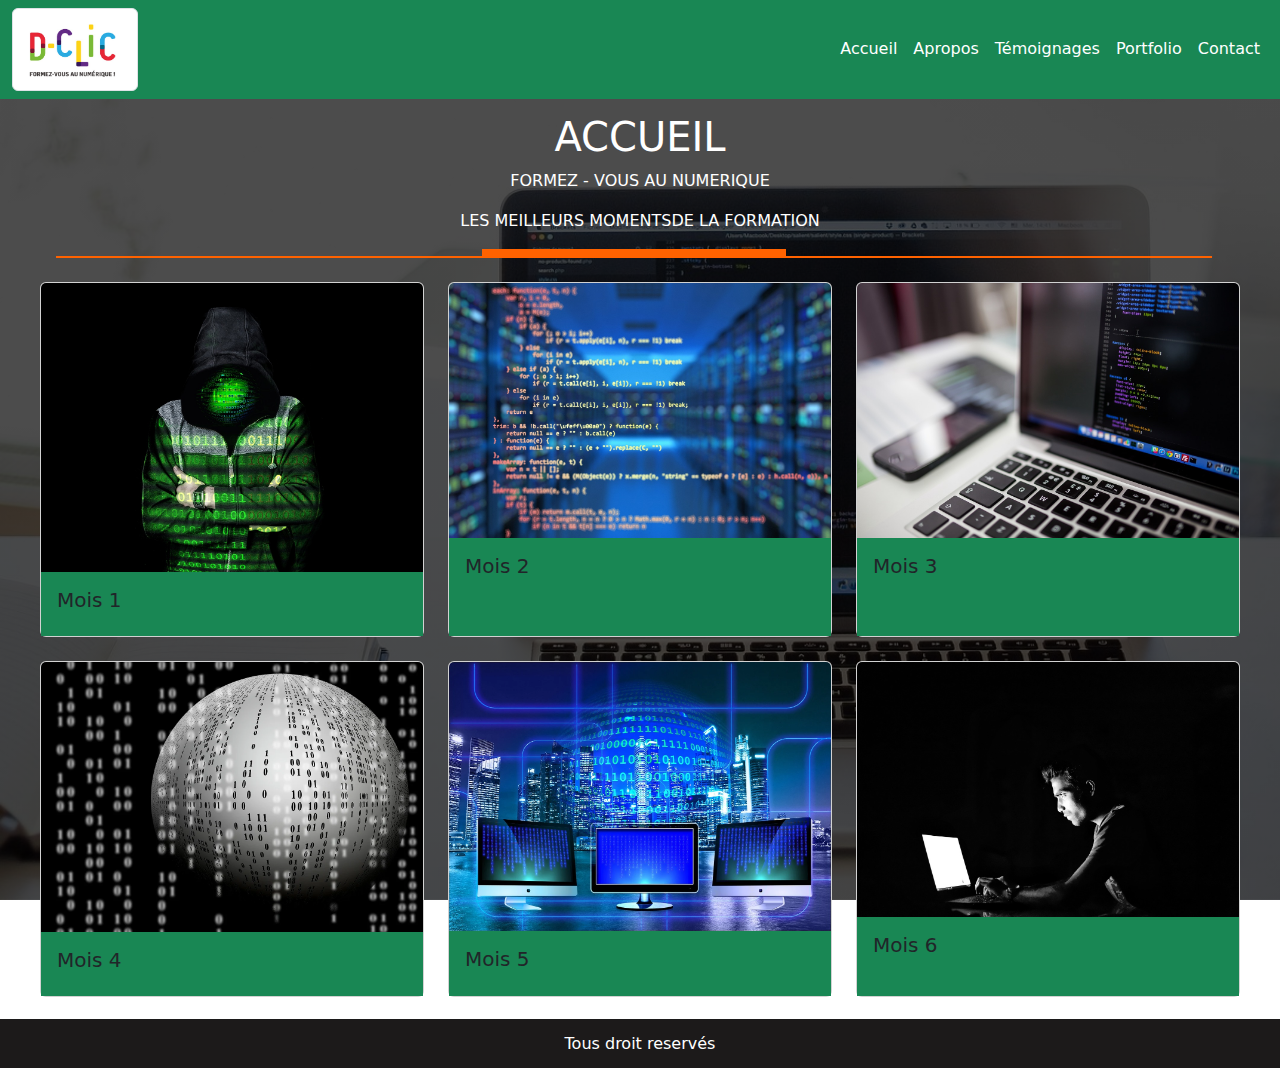
<file: index.html>
<!DOCTYPE html>
<html lang="fr">

<head>
    <meta charset="UTF-8">
    <meta http-equiv="X-UA-Compatible" content="IE=edge">
    <meta name="viewport" content="width=device-width, initial-scale=1.0">
    <link rel="stylesheet" href="css/bootstrap.min.css">
    <link rel="stylesheet" href="csss/style.css">
    <link rel="stylesheet" href="https://cdnjs.cloudflare.com/ajax/libs/font-awesome/6.4.0/css/all.min.css"
        integrity="sha512-iecdLmaskl7CVkqkXNQ/ZH/XLlvWZOJyj7Yy7tcenmpD1ypASozpmT/E0iPtmFIB46ZmdtAc9eNBvH0H/ZpiBw=="
        crossorigin="anonymous" referrerpolicy="no-referrer" />
    <title>Portfolio_d-cli</title>
</head>

<body>

    <div class="contener">
        <header>
            <nav class="navbar navbar-expand-lg bg-success ">
                <div class="container-fluid">
                    <img class="navbar-brand img-thumbnail" src="./Images/logo.jpeg" alt="logo du site" >
                    <button class="navbar-toggler" type="button" data-bs-toggle="collapse"
                        data-bs-target="#navbarSupportedContent" aria-controls="navbarSupportedContent"
                        aria-expanded="false" aria-label="Toggle navigation">
                        <span class="navbar-toggler-icon"></span>
                    </button>
                    <div class="collapse navbar-collapse justify-content-end " id="navbarNav">
                        <ul class="navbar-nav">
                            <li class="nav-item">
                                <a class="nav-link" href="./index.html">Accueil</a>
                            </li>
                            <li class="nav-item">
                                <a class="nav-link" href="./Apropos.html">Apropos</a>
                            </li>
                            <li class="nav-item">
                                <a class="nav-link" href="./Temoignages.html">Témoignages</a>
                            </li>

                            <li class="nav-item">
                                <a class="nav-link" href="./Portofolio.html">Portfolio</a>
                            </li>
                            <li class="nav-item">
                                <a class="nav-link" href="./Contact.html">Contact</a>
                            </li>
                        </ul>
                    </div>
                </div>
            </nav>
        </header>
        <main class="image-du-fond p-3">
            <div class="rouge">
                <section>
                    <div class="text-center m-3">
                        <div class="welcome">
                            <h1>ACCUEIL</h1>
                            <p class="texte-bienvenu">FORMEZ - VOUS AU NUMERIQUE</p>
                        </div>
                        <div>
                            <p> LES MEILLEURS MOMENTSDE LA FORMATION</p>
                        </div>
                        <div>
                            <div class="Gb"></div>
                            <div class="Pb"></div>
                        </div>
                </section>
                <section class="m-4 mb-0">
                    <div class="row row-cols-1 row-cols-md-3 g-4">
                        <div class="col">
                            <div class="card h-100">
                                <img src="./Images/10.jpg" class="card-img-top" alt="...">
                                <div class="card-body  bg-success">
                                    <h5 class="card-title">Mois 1</h5>
                                </div>
                            </div>
                        </div>
                        <div class="col">
                            <div class="card h-100">
                                <img src="./Images/image2.jpg" class="card-img-top" alt="...">
                                <div class="card-body  bg-success">
                                    <h5 class="card-title">Mois 2</h5>
                                </div>
                            </div>
                        </div>
                        <div class="col">
                            <div class="card h-100">
                                <img src="./Images/3.jpg" class="card-img-top" alt="...">
                                <div class="card-body  bg-success">
                                    <h5 class="card-title">Mois 3</h5>
                                </div>
                            </div>
                        </div>
                    </div><br>
                    <div class="row row-cols-1 row-cols-md-3 g-4 mb-4">
                        <div class="col">
                            <div class="card h-100">
                                <img src="./Images/4.webp" class="card-img-top" alt="...">
                                <div class="card-body  bg-success">
                                    <h5 class="card-title">Mois 4</h5>
                                </div>
                            </div>
                        </div>
                        <div class="col">
                            <div class="card h-100">
                                <img src="./Images/5.webp" class="card-img-top" alt="...">
                                <div class="card-body  bg-success">
                                    <h5 class="card-title">Mois 5</h5>
                                </div>
                            </div>
                        </div>
                        <div class="col">
                            <div class="card h-100">
                                <img src="./Images/6.jpg" class="card-img-top" alt="...">
                                <div class="card-body  bg-success">
                                    <h5 class="card-title">Mois 6</h5>
                                </div>
                            </div>
                        </div>
                    </div>
                </section>
            </div>
        </main>
    </div>
    <footer>
        Tous droit reservés
    </footer>
    <script src="https://cdn.jsdelivr.net/npm/bootstrap@5.3.0-alpha3/dist/js/bootstrap.bundle.min.js"
        integrity="sha384-ENjdO4Dr2bkBIFxQpeoTz1HIcje39Wm4jDKdf19U8gI4ddQ3GYNS7NTKfAdVQSZe"
        crossorigin="anonymous"></script>
</body>

</html>
</file>
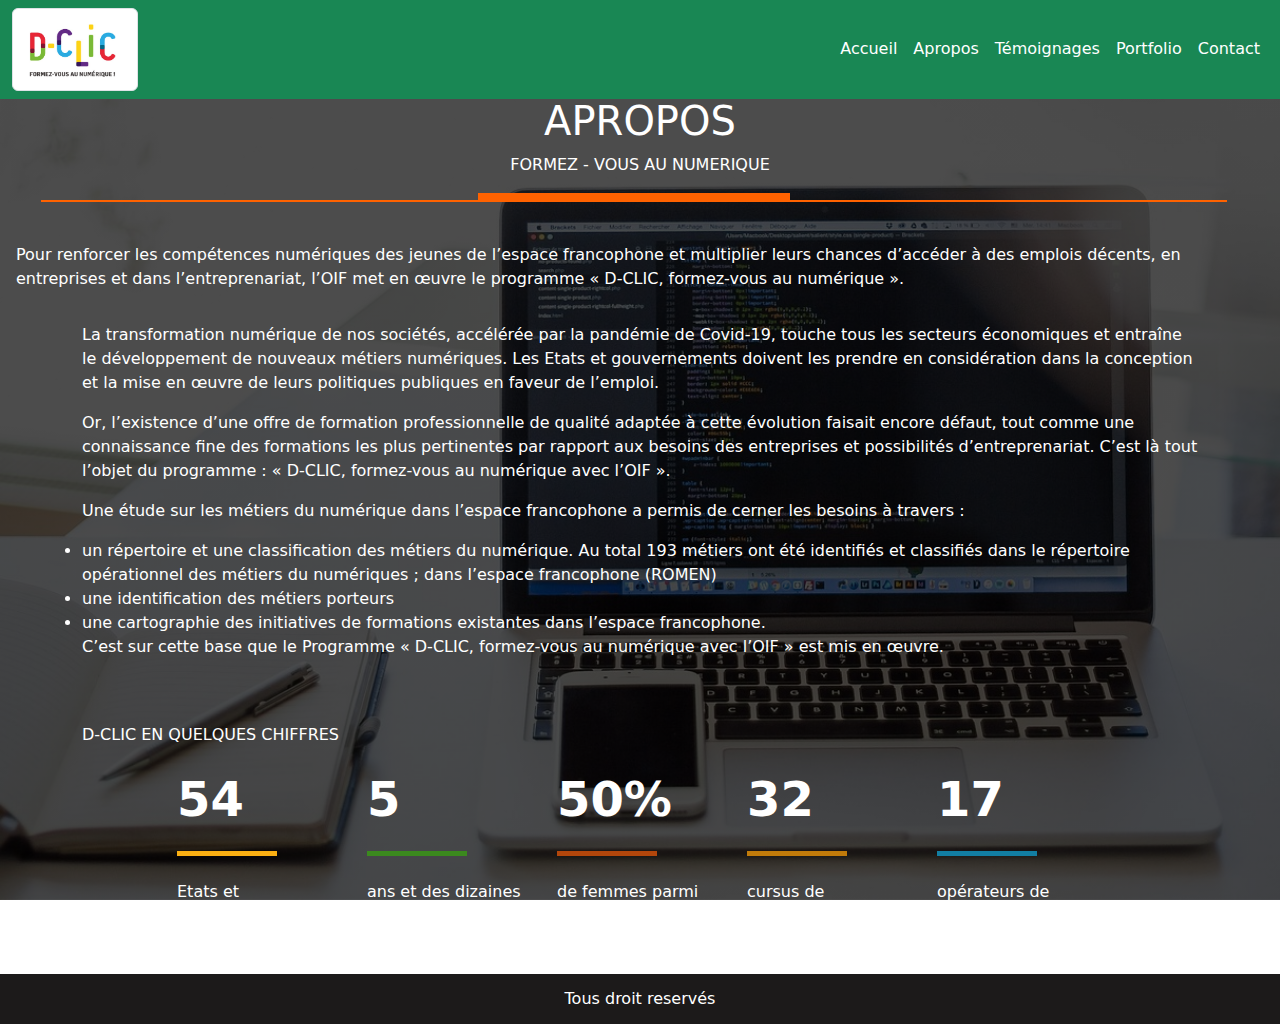
<file: Apropos.html>
<!DOCTYPE html>
<html lang="en">

<head>
    <meta charset="UTF-8">
    <meta http-equiv="X-UA-Compatible" content="IE=edge">
    <meta name="viewport" content="width=device-width, initial-scale=1.0">
    <link rel="stylesheet" href="css/bootstrap.min.css">
    <link rel="stylesheet" href="csss/style.css">
    <link rel="stylesheet" href="https://cdnjs.cloudflare.com/ajax/libs/font-awesome/6.4.0/css/all.min.css"
        integrity="sha512-iecdLmaskl7CVkqkXNQ/ZH/XLlvWZOJyj7Yy7tcenmpD1ypASozpmT/E0iPtmFIB46ZmdtAc9eNBvH0H/ZpiBw=="
        crossorigin="anonymous" referrerpolicy="no-referrer" />
    <title>Portfolio_D-CLIC</title>
</head>

<body>
    <div class="contener">
        <header>
            <nav class="navbar navbar-expand-lg bg-success ">
                <div class="container-fluid">
                    <img class="navbar-brand img-thumbnail" src="./Images/logo.jpeg" alt="logo du site" >
                    <button class="navbar-toggler" type="button" data-bs-toggle="collapse"
                        data-bs-target="#navbarSupportedContent" aria-controls="navbarSupportedContent"
                        aria-expanded="false" aria-label="Toggle navigation">
                        <span class="navbar-toggler-icon"></span>
                    </button>
                    <div class="collapse navbar-collapse justify-content-end " id="navbarNav">
                        <ul class="navbar-nav">
                            <li class="nav-item">
                                <a class="nav-link" href="./index.html">Accueil</a>
                            </li>
                            <li class="nav-item">
                                <a class="nav-link" href="./Apropos.html">Apropos</a>
                            </li>
                            <li class="nav-item">
                                <a class="nav-link" href="./Temoignages.html">Témoignages</a>
                            </li>

                            <li class="nav-item">
                                <a class="nav-link" href="./Portofolio.html">Portfolio</a>
                            </li>
                            <li class="nav-item">
                                <a class="nav-link" href="./Contact.html">Contact</a>
                            </li>
                        </ul>
                    </div>
                </div>
            </nav>
        </header>
        <main class="image-du-fond">
            <section>
                <div class="text-center m-3">
                    <div class="welcome">
                        <h1>APROPOS</h1>
                        <p class="texte-bienvenu">FORMEZ - VOUS AU NUMERIQUE</p>
                    </div>
                    <div>
                        <div class="Gb"></div>
                        <div class="Pb"></div>
            </section>
            <section>
                <div class="containe p-3 ">
                    <P>
                        Pour renforcer les compétences numériques des jeunes de l’espace francophone et multiplier leurs
                        chances
                        d’accéder
                        à des emplois décents, en entreprises et dans l’entreprenariat, l’OIF met en œuvre le programme
                        « D-CLIC,
                        formez-vous au numérique ».
                    </P>
                </div>
                <div class="container">
                    <P>
                        La transformation numérique de nos sociétés, accélérée par la pandémie de Covid-19, touche tous
                        les secteurs
                        économiques et entraîne le développement de nouveaux métiers numériques. Les Etats et
                        gouvernements doivent les
                        prendre en considération dans la conception et la mise en œuvre de leurs politiques publiques en
                        faveur de
                        l’emploi.
                    </P>
                </div>
                <div class="container">
                    </P>
                    Or, l’existence d’une offre de formation professionnelle de qualité adaptée à cette évolution
                    faisait encore
                    défaut, tout comme une connaissance fine des formations les plus pertinentes par rapport aux besoins
                    des
                    entreprises et possibilités d’entreprenariat. C’est là tout l’objet du programme : « D-CLIC,
                    formez-vous au
                    numérique avec l’OIF ».
                    <P>
                </div>
                <div class="container">
                    <P>
                        Une étude sur les métiers du numérique dans l’espace francophone a permis de cerner les besoins
                        à travers :

                        <li>un répertoire et une classification des métiers du numérique. Au total 193 métiers ont été
                            identifiés et
                            classifiés dans le répertoire opérationnel des métiers du numériques ; dans l’espace
                            francophone (ROMEN)</li>
                        <li> une identification des métiers porteurs</li>
                        <li>une cartographie des initiatives de formations existantes dans l’espace francophone.</li>

                        C’est sur cette base que le Programme « D-CLIC, formez-vous au numérique avec l’OIF » est mis en
                        œuvre.
                    </P><br><br>
                    <p> D-CLIC EN QUELQUES CHIFFRES</p>
                </div>
                <div class="centrer">
                    <div class=" container">
                        <div class="row  justify-content-center">
                            <div class="col-md-2">
                                <p class="chif">54</p>
                                <div style="width: 100px; height: 5px; background-color: #faaf12;">
                                </div><br>
                                <p>Etats et gouvernements ciblés</p>
                            </div>
                            <div class="col-md-2">
                                <p class="chif">5</p>
                                <div style="width: 100px; height: 5px; background-color: rgb(59, 137, 30); "></div><br>
                                <p>ans et des dizaines de milliers d’apprenants. C'est l'objectif.</p>
                            </div>
                            <div class="col-md-2">
                                <p class="chif">50%</p>
                                <div style="width: 100px; height: 5px; background-color: rgb(178, 70, 11);"></div><br>
                                <p>
                                    de femmes parmi les apprenants</p>
                            </div>
                            <div class="col-md-2">
                                <p class="chif">32</p>

                                <div style="width: 100px; height: 5px; background-color: rgb(193, 123, 10); "></div><br>
                                <p>cursus de formations brèves (3-9 mois) identifiés</p>
                            </div>

                            <div class="col-md-2">
                                <p class="chif">17</p>
                                <div style="width: 100px; height: 5px; background-color: rgb(18, 126, 162);"></div><br>
                                <p>opérateurs de formation sélectionné</p>
                            </div>
                        </div>
                    </div>
                </div>
            </section>
        </main>
    </div>
    <footer>
        Tous droit reservés
    </footer>
    <script src="https://cdn.jsdelivr.net/npm/bootstrap@5.3.0-alpha3/dist/js/bootstrap.bundle.min.js"
        integrity="sha384-ENjdO4Dr2bkBIFxQpeoTz1HIcje39Wm4jDKdf19U8gI4ddQ3GYNS7NTKfAdVQSZe"
        crossorigin="anonymous"></script>
</body>

</html>
</file>
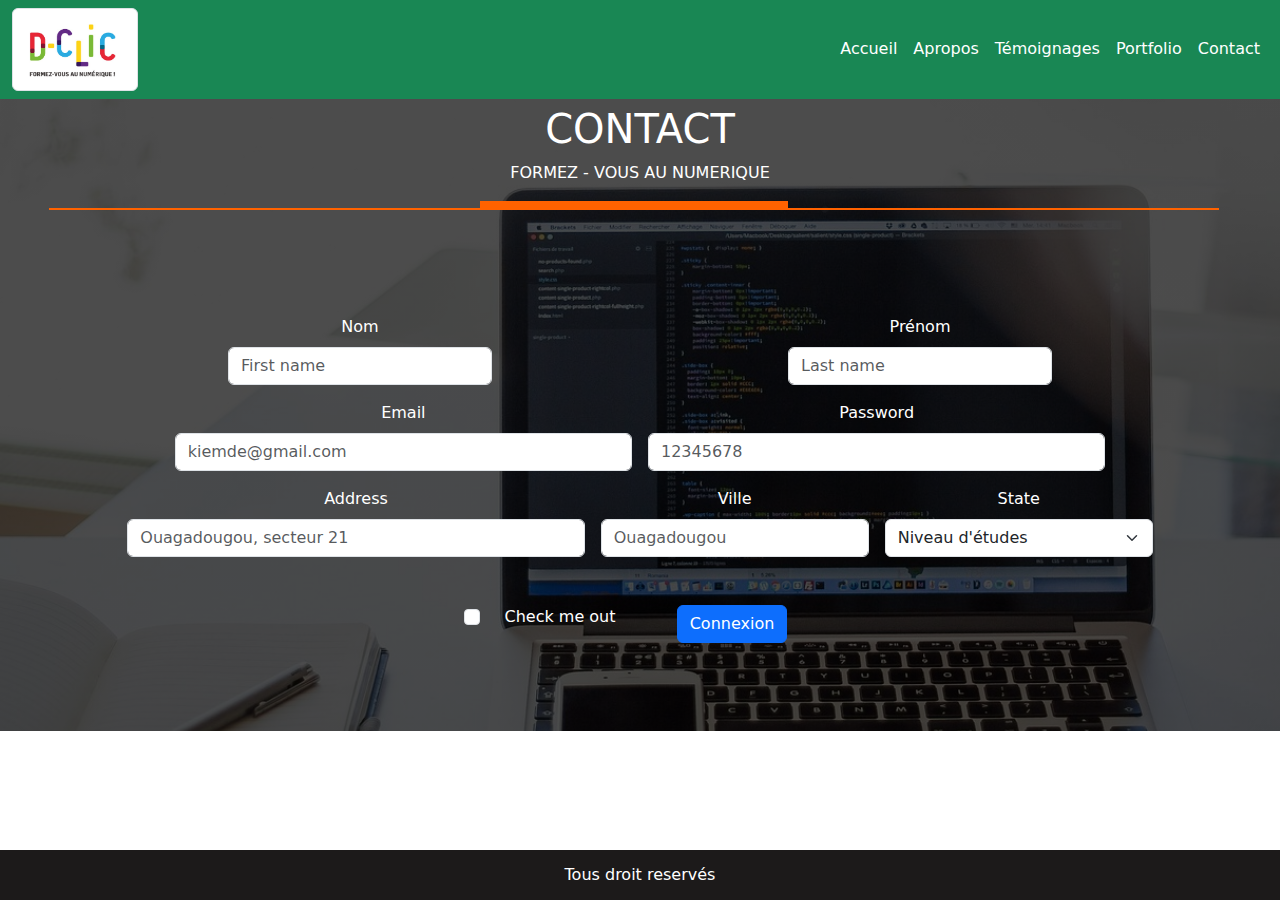
<file: Contact.html>
<!DOCTYPE html>
<html lang="fr">

<head>
    <meta charset="UTF-8">
    <meta http-equiv="X-UA-Compatible" content="IE=edge">
    <meta name="viewport" content="width=device-width, initial-scale=1.0">
    <link rel="stylesheet" href="css/bootstrap.min.css">
    <link rel="stylesheet" href="csss/style.css">
    <link rel="stylesheet" href="https://cdnjs.cloudflare.com/ajax/libs/font-awesome/6.4.0/css/all.min.css"
        integrity="sha512-iecdLmaskl7CVkqkXNQ/ZH/XLlvWZOJyj7Yy7tcenmpD1ypASozpmT/E0iPtmFIB46ZmdtAc9eNBvH0H/ZpiBw=="
        crossorigin="anonymous" referrerpolicy="no-referrer" />
    <title>Portfolio_d-cli</title>
</head>

<body>
    <div class="contener">
        <header>
            <nav class="navbar navbar-expand-lg bg-success ">
                <div class="container-fluid">
                    <img class="navbar-brand img-thumbnail" src="./Images/logo.jpeg" alt="logo du site">
                    <button class="navbar-toggler" type="button" data-bs-toggle="collapse"
                        data-bs-target="#navbarSupportedContent" aria-controls="navbarSupportedContent"
                        aria-expanded="false" aria-label="Toggle navigation">
                        <span class="navbar-toggler-icon"></span>
                    </button>
                    <div class="collapse navbar-collapse justify-content-end " id="navbarNav">
                        <ul class="navbar-nav">
                            <li class="nav-item">
                                <a class="nav-link" href="./index.html">Accueil</a>
                            </li>
                            <li class="nav-item">
                                <a class="nav-link" href="./Apropos.html">Apropos</a>
                            </li>
                            <li class="nav-item">
                                <a class="nav-link" href="./Temoignages.html">Témoignages</a>
                            </li>

                            <li class="nav-item">
                                <a class="nav-link" href="./Portofolio.html">Portfolio</a>
                            </li>
                            <li class="nav-item">
                                <a class="nav-link" href="./Contact.html">Contact</a>
                            </li>
                        </ul>
                    </div>
                </div>
            </nav>
        </header>
        <main class="image-du-fond p-4">
            <div class="text-center">
                <div class="welcome">
                    <h1>CONTACT</h1>
                    <p class="texte-bienvenu">FORMEZ - VOUS AU NUMERIQUE</p>
                </div>
                <div>
                    <div class="Gb"></div>
                    <div class="Pb"></div>
                </div>
                <fieldset class="m-0">
                    <form class="row g-3 justify-content-center m-5">
                        <div class="row g-3 justify-content-around">
                            <div class="col-md-3">
                                <label for="First name" class="form-label">Nom</label>
                                <input type="text" class="form-control" placeholder="First name"
                                    aria-label="First name">
                            </div>
                            <div class="col-md-3">

                                <label for="Last name" class="form-label">Prénom</label>
                                <input type="text" class="form-control" placeholder="Last name" aria-label="Last name">
                            </div>
                        </div>
                        <div class="col-md-5 justify-content-center">
                            <label for="inputEmail4" class="form-label">Email</label>
                            <input type="email" class="form-control" id="inputEmail4" placeholder="kiemde@gmail.com">
                        </div>
                        <div class="col-md-5">
                            <label for="inputPassword4" class="form-label">Password</label>
                            <input type="password" class="form-control" id="inputPassword4" placeholder="12345678">
                        </div>
                        <div class="col-5">
                            <label for="inputAddress" class="form-label">Address</label>
                            <input type="text" class="form-control" id="inputAddress"
                                placeholder="Ouagadougou, secteur 21">
                        </div>
                        <div class="col-md-3">
                            <label for="inputCity" class="form-label">Ville</label>
                            <input type="text" class="form-control" id="inputCity" placeholder="Ouagadougou">
                        </div>
                        <div class="col-md-3">
                            <label for="inputState" class="form-label">State</label>
                            <select id="inputState" class="form-select">
                                <option selected>Niveau d'études</option>
                                <option>Primaire</option>
                                <option>Secondaire</option>
                                <option>Supérieur </option>
                            </select>
                        </div>
                        <div class="row justify-content-center g-3 p-3">
                            <div class="col-md-2">
                                <div class="form-check">
                                    <input class="form-check-input" type="checkbox" id="gridCheck">
                                    <label class="form-check-label" for="gridCheck">
                                        Check me out
                                    </label>
                                </div>
                            </div>
                            <div class="col-md-2">
                                <button type="submit" class="btn btn-primary">Connexion</button>
                            </div>
                        </div>
                    </form>
                </fieldset>
            </div>
    </div>
    </main>
    <br>
    </div>
    <footer>
        Tous droit reservés
    </footer>
    <script src="https://cdn.jsdelivr.net/npm/bootstrap@5.3.0-alpha3/dist/js/bootstrap.bundle.min.js"
        integrity="sha384-ENjdO4Dr2bkBIFxQpeoTz1HIcje39Wm4jDKdf19U8gI4ddQ3GYNS7NTKfAdVQSZe"
        crossorigin="anonymous"></script>
</body>

</html>
</file>
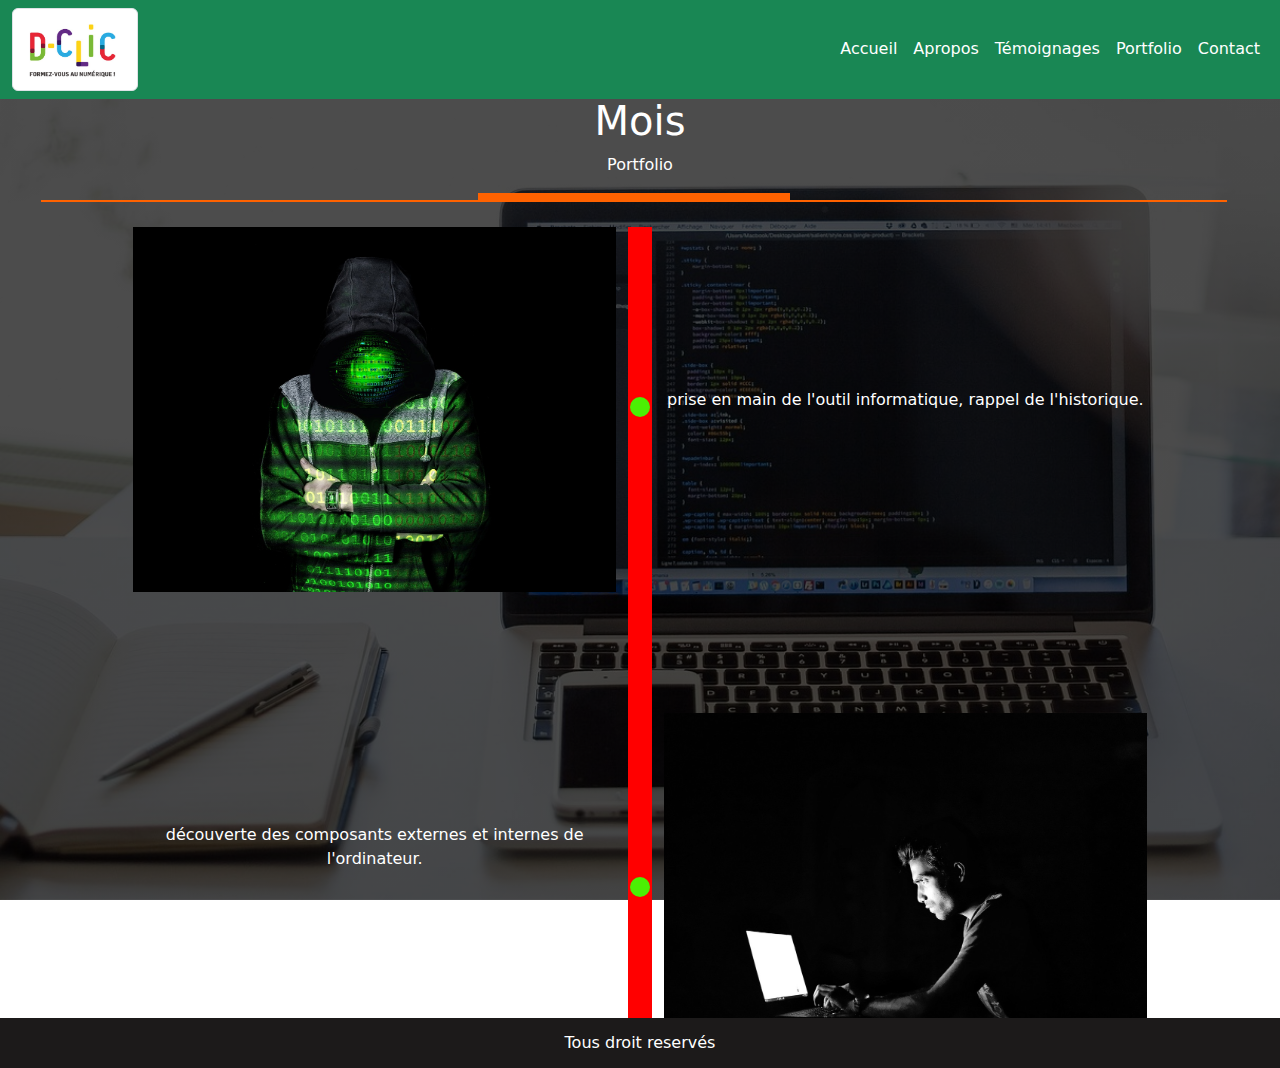
<file: Portofolio.html>
<!DOCTYPE html>
<html lang="fr">

<head>
    <meta charset="UTF-8">
    <meta http-equiv="X-UA-Compatible" content="IE=edge">
    <meta name="viewport" content="width=device-width, initial-scale=1.0">
    <link rel="stylesheet" href="css/bootstrap.min.css">
    <link rel="stylesheet" href="csss/style.css">
    <link rel="stylesheet" href="https://cdnjs.cloudflare.com/ajax/libs/font-awesome/6.4.0/css/all.min.css"
        integrity="sha512-iecdLmaskl7CVkqkXNQ/ZH/XLlvWZOJyj7Yy7tcenmpD1ypASozpmT/E0iPtmFIB46ZmdtAc9eNBvH0H/ZpiBw=="
        crossorigin="anonymous" referrerpolicy="no-referrer" />
    <title>Portfolio_d-cli</title>
</head>

<body>
    <div class="contener">
        <header>
            <nav class="navbar navbar-expand-lg bg-success ">
                <div class="container-fluid">
                    <img class="navbar-brand img-thumbnail" src="./Images/logo.jpeg" alt="logo du site" >
                    <button class="navbar-toggler" type="button" data-bs-toggle="collapse"
                        data-bs-target="#navbarSupportedContent" aria-controls="navbarSupportedContent"
                        aria-expanded="false" aria-label="Toggle navigation">
                        <span class="navbar-toggler-icon"></span>
                    </button>
                    <div class="collapse navbar-collapse justify-content-end " id="navbarNav">
                        <ul class="navbar-nav">
                            <li class="nav-item">
                                <a class="nav-link" href="./index.html">Accueil</a>
                            </li>
                            <li class="nav-item">
                                <a class="nav-link" href="./Apropos.html">Apropos</a>
                            </li>
                            <li class="nav-item">
                                <a class="nav-link" href="./Temoignages.html">Témoignages</a>
                            </li>

                            <li class="nav-item">
                                <a class="nav-link" href="./Portofolio.html">Portfolio</a>
                            </li>
                            <li class="nav-item">
                                <a class="nav-link" href="./Contact.html">Contact</a>
                            </li>
                        </ul>
                    </div>
                </div>
            </nav>
        </header>
        <main class="image-du-fond">
            <div class="text-center m-3">
                <div class="welcome">
                    <h1>Mois</h1>
                    <p class="texte-bienvenu">Portfolio</p>
                </div>
                <div>

                    <div class="Gb"></div>
                    <div class="Pb"></div>
                </div>


                <div class="containe ">
                    <div class="row m-3 justify-content-center">
                        <div class="col-md-5">
                            <img class="img-fluid mb-4  " src="./Images/10.jpg" alt="image de the">
                            <p class="d-none d-md-block" style="margin-top: 43%;">découverte des composants externes et internes de l'ordinateur.
                            </p>
                        </div>
                        <div class="d-none d-md-block" style="width: 1px; height: 793px; background-color: red;">
                            <div class="border1" style="margin-top:650px;"></div>
                            <div class="border2 " style="margin-top: -500px;"></div>
                        </div>
                        <div class="col-md-5" style="margin-top: 40%;">
                            <img class="img-fluid mb-4  " src="./Images/6.jpg" alt="image de the">
                            <p class="d-none d-md-block" style="margin-top: -139%;">prise en main de l'outil informatique, rappel de l'historique.
                            </p>
                        </div>
                    </div>
                </div>
            </div>
        </main>
    </div>
    <footer>
        Tous droit reservés
    </footer>
    <script src="https://cdn.jsdelivr.net/npm/bootstrap@5.3.0-alpha3/dist/js/bootstrap.bundle.min.js"
        integrity="sha384-ENjdO4Dr2bkBIFxQpeoTz1HIcje39Wm4jDKdf19U8gI4ddQ3GYNS7NTKfAdVQSZe"
        crossorigin="anonymous"></script>
</body>

</html>
</file>
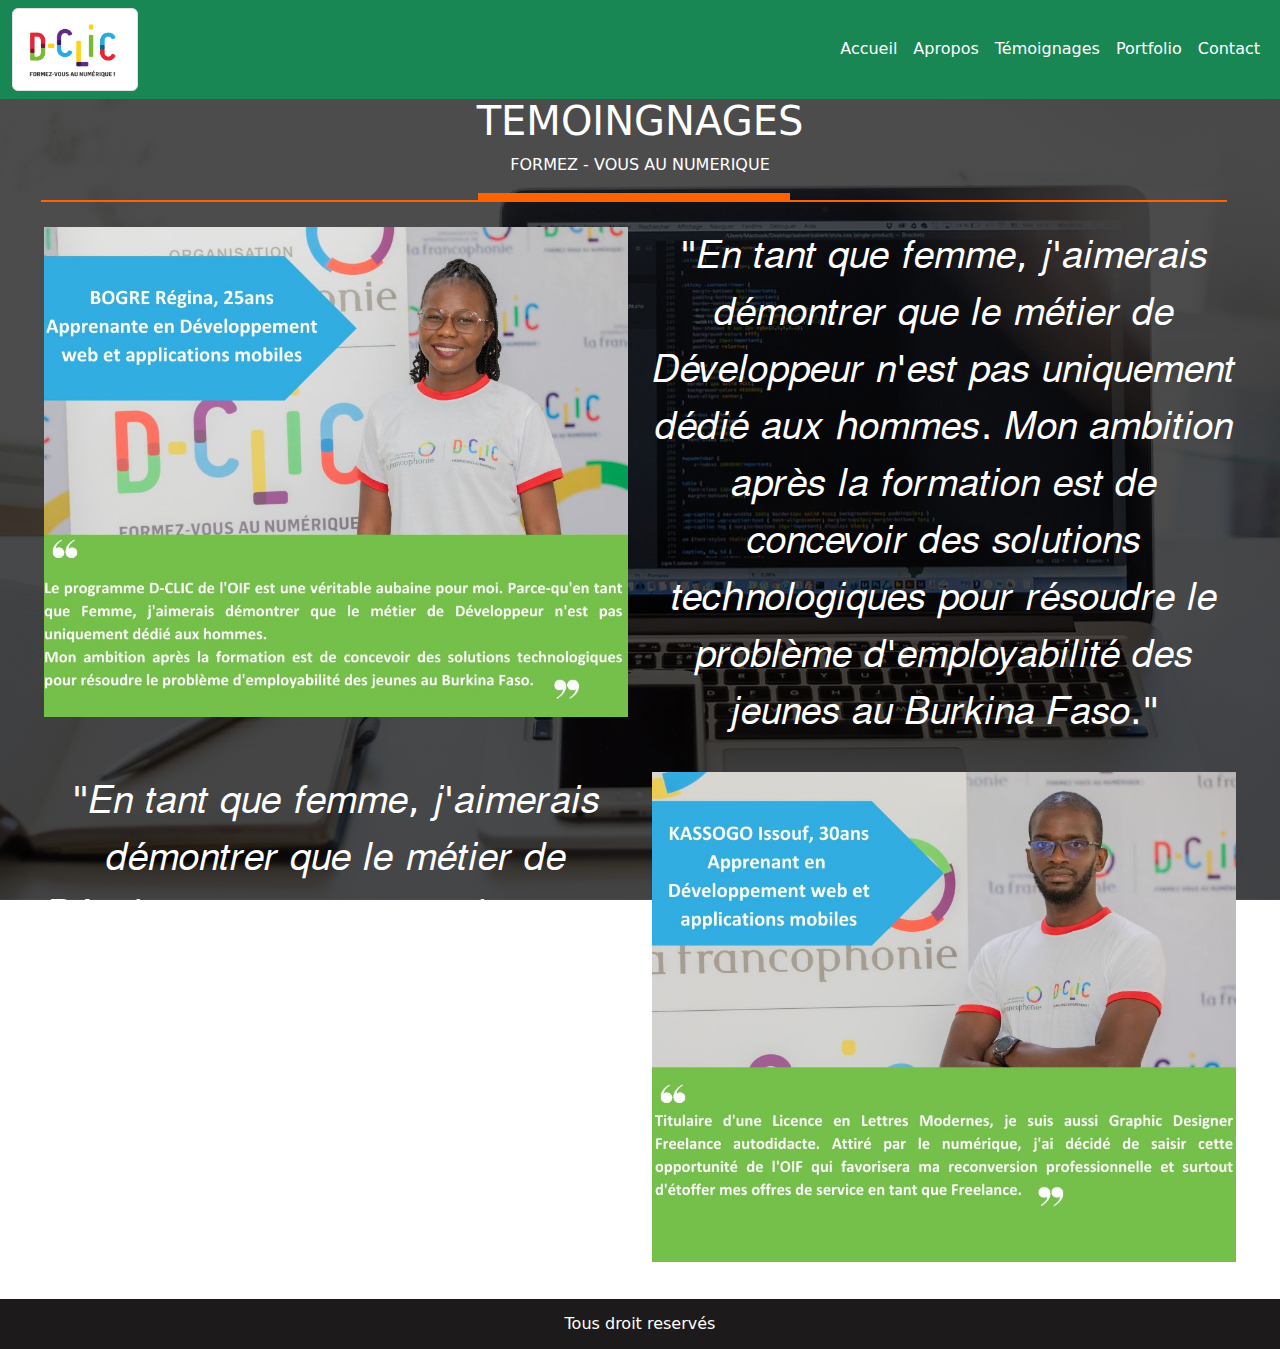
<file: Temoignages.html>
<!DOCTYPE html>
<html lang="fr">

<head>
    <meta charset="UTF-8">
    <meta http-equiv="X-UA-Compatible" content="IE=edge">
    <meta name="viewport" content="width=device-width, initial-scale=1.0">
    <link rel="stylesheet" href="css/bootstrap.min.css">
    <link rel="stylesheet" href="csss/style.css">
    <link rel="stylesheet" href="https://cdnjs.cloudflare.com/ajax/libs/font-awesome/6.4.0/css/all.min.css"
        integrity="sha512-iecdLmaskl7CVkqkXNQ/ZH/XLlvWZOJyj7Yy7tcenmpD1ypASozpmT/E0iPtmFIB46ZmdtAc9eNBvH0H/ZpiBw=="
        crossorigin="anonymous" referrerpolicy="no-referrer" />
    <title>Portfolio_d-cli</title>
</head>

<body>
    <div class="contener">
        <header>
            <nav class="navbar navbar-expand-lg bg-success ">
                <div class="container-fluid">
                    <img class="navbar-brand img-thumbnail" src="./Images/logo.jpeg" alt="logo du site" >
                    <button class="navbar-toggler" type="button" data-bs-toggle="collapse"
                        data-bs-target="#navbarSupportedContent" aria-controls="navbarSupportedContent"
                        aria-expanded="false" aria-label="Toggle navigation">
                        <span class="navbar-toggler-icon"></span>
                    </button>
                    <div class="collapse navbar-collapse justify-content-end " id="navbarNav">
                        <ul class="navbar-nav">
                            <li class="nav-item">
                                <a class="nav-link" href="./index.html">Accueil</a>
                            </li>
                            <li class="nav-item">
                                <a class="nav-link" href="./Apropos.html">Apropos</a>
                            </li>
                            <li class="nav-item">
                                <a class="nav-link" href="./Temoignages.html">Témoignages</a>
                            </li>

                            <li class="nav-item">
                                <a class="nav-link" href="./Portofolio.html">Portfolio</a>
                            </li>
                            <li class="nav-item">
                                <a class="nav-link" href="./Contact.html">Contact</a>
                            </li>
                        </ul>
                    </div>
                </div>
            </nav>
        </header>
        <main class="image-du-fond">
            <div class="text-center m-3">
                <div class="welcome">
                    <h1>TEMOINGNAGES</h1>
                    <p class="texte-bienvenu">FORMEZ - VOUS AU NUMERIQUE</p>
                </div>
                <div class="Gb"></div>
                <div class="Pb"></div>

                <div class="containe">
                    <div class="row m-3 ">
                        <div class="col-md-6">
                            <img class="img-fluid " src="./Images/rj.jpeg" alt="image de the">
                        </div>
                        <div class="col-md-6">
                            <p style="font-size: 38px;">
                                "𝐸𝑛 𝑡𝑎𝑛𝑡 𝑞𝑢𝑒 𝑓𝑒𝑚𝑚𝑒, 𝑗'𝑎𝑖𝑚𝑒𝑟𝑎𝑖𝑠
                                𝑑𝑒́𝑚𝑜𝑛𝑡𝑟𝑒𝑟 𝑞𝑢𝑒 𝑙𝑒
                                𝑚𝑒́𝑡𝑖𝑒𝑟 𝑑𝑒 𝐷𝑒́𝑣𝑒𝑙𝑜𝑝𝑝𝑒𝑢𝑟 𝑛'𝑒𝑠𝑡 𝑝𝑎𝑠 𝑢𝑛𝑖𝑞𝑢𝑒𝑚𝑒𝑛𝑡
                                𝑑𝑒́𝑑𝑖𝑒́ 𝑎𝑢𝑥 ℎ𝑜𝑚𝑚𝑒𝑠. 𝑀𝑜𝑛 𝑎𝑚𝑏𝑖𝑡𝑖𝑜𝑛 𝑎𝑝𝑟𝑒̀𝑠 𝑙𝑎
                                𝑓𝑜𝑟𝑚𝑎𝑡𝑖𝑜𝑛
                                𝑒𝑠𝑡 𝑑𝑒 𝑐𝑜𝑛𝑐𝑒𝑣𝑜𝑖𝑟 𝑑𝑒𝑠 𝑠𝑜𝑙𝑢𝑡𝑖𝑜𝑛𝑠 𝑡𝑒𝑐ℎ𝑛𝑜𝑙𝑜𝑔𝑖𝑞𝑢𝑒𝑠
                                𝑝𝑜𝑢𝑟 𝑟𝑒́𝑠𝑜𝑢𝑑𝑟𝑒 𝑙𝑒 𝑝𝑟𝑜𝑏𝑙𝑒̀𝑚𝑒 𝑑'𝑒𝑚𝑝𝑙𝑜𝑦𝑎𝑏𝑖𝑙𝑖𝑡𝑒́
                                𝑑𝑒𝑠
                                𝑗𝑒𝑢𝑛𝑒𝑠 𝑎𝑢 𝐵𝑢𝑟𝑘𝑖𝑛𝑎 𝐹𝑎𝑠𝑜."
                            </p>
                        </div>
                    </div>
                    <div class="row m-3 ">
                        <div class="col-md-6">
                            <p style="font-size: 38px;">"𝐸𝑛 𝑡𝑎𝑛𝑡 𝑞𝑢𝑒 𝑓𝑒𝑚𝑚𝑒, 𝑗'𝑎𝑖𝑚𝑒𝑟𝑎𝑖𝑠
                                𝑑𝑒́𝑚𝑜𝑛𝑡𝑟𝑒𝑟 𝑞𝑢𝑒 𝑙𝑒
                                𝑚𝑒́𝑡𝑖𝑒𝑟 𝑑𝑒 𝐷𝑒́𝑣𝑒𝑙𝑜𝑝𝑝𝑒𝑢𝑟 𝑛'𝑒𝑠𝑡 𝑝𝑎𝑠 𝑢𝑛𝑖𝑞𝑢𝑒𝑚𝑒𝑛𝑡
                                𝑑𝑒́𝑑𝑖𝑒́ 𝑎𝑢𝑥 ℎ𝑜𝑚𝑚𝑒𝑠. 𝑀𝑜𝑛 𝑎𝑚𝑏𝑖𝑡𝑖𝑜𝑛 𝑎𝑝𝑟𝑒̀𝑠 𝑙𝑎
                                𝑓𝑜𝑟𝑚𝑎𝑡𝑖𝑜𝑛
                                𝑒𝑠𝑡 𝑑𝑒 𝑐𝑜𝑛𝑐𝑒𝑣𝑜𝑖𝑟 𝑑𝑒𝑠 𝑠𝑜𝑙𝑢𝑡𝑖𝑜𝑛𝑠 𝑡𝑒𝑐ℎ𝑛𝑜𝑙𝑜𝑔𝑖𝑞𝑢𝑒𝑠
                                𝑝𝑜𝑢𝑟 𝑟𝑒́𝑠𝑜𝑢𝑑𝑟𝑒 𝑙𝑒 𝑝𝑟𝑜𝑏𝑙𝑒̀𝑚𝑒 𝑑'𝑒𝑚𝑝𝑙𝑜𝑦𝑎𝑏𝑖𝑙𝑖𝑡𝑒́
                                𝑑𝑒𝑠
                                𝑗𝑒𝑢𝑛𝑒𝑠 𝑎𝑢 𝐵𝑢𝑟𝑘𝑖𝑛𝑎 𝐹𝑎𝑠𝑜."
                            </p>
                        </div>
                        <div class="col-md-6">
                            <img class="img-fluid mb-4  " src="./Images/I.K.jpg" alt="image de the">
                        </div>
                    </div>
                </div>
        </main>
    </div>
    <footer>
        Tous droit reservés
    </footer>
    <script src="https://cdn.jsdelivr.net/npm/bootstrap@5.3.0-alpha3/dist/js/bootstrap.bundle.min.js"
        integrity="sha384-ENjdO4Dr2bkBIFxQpeoTz1HIcje39Wm4jDKdf19U8gI4ddQ3GYNS7NTKfAdVQSZe"
        crossorigin="anonymous"></script>
</body>

</html>
</file>
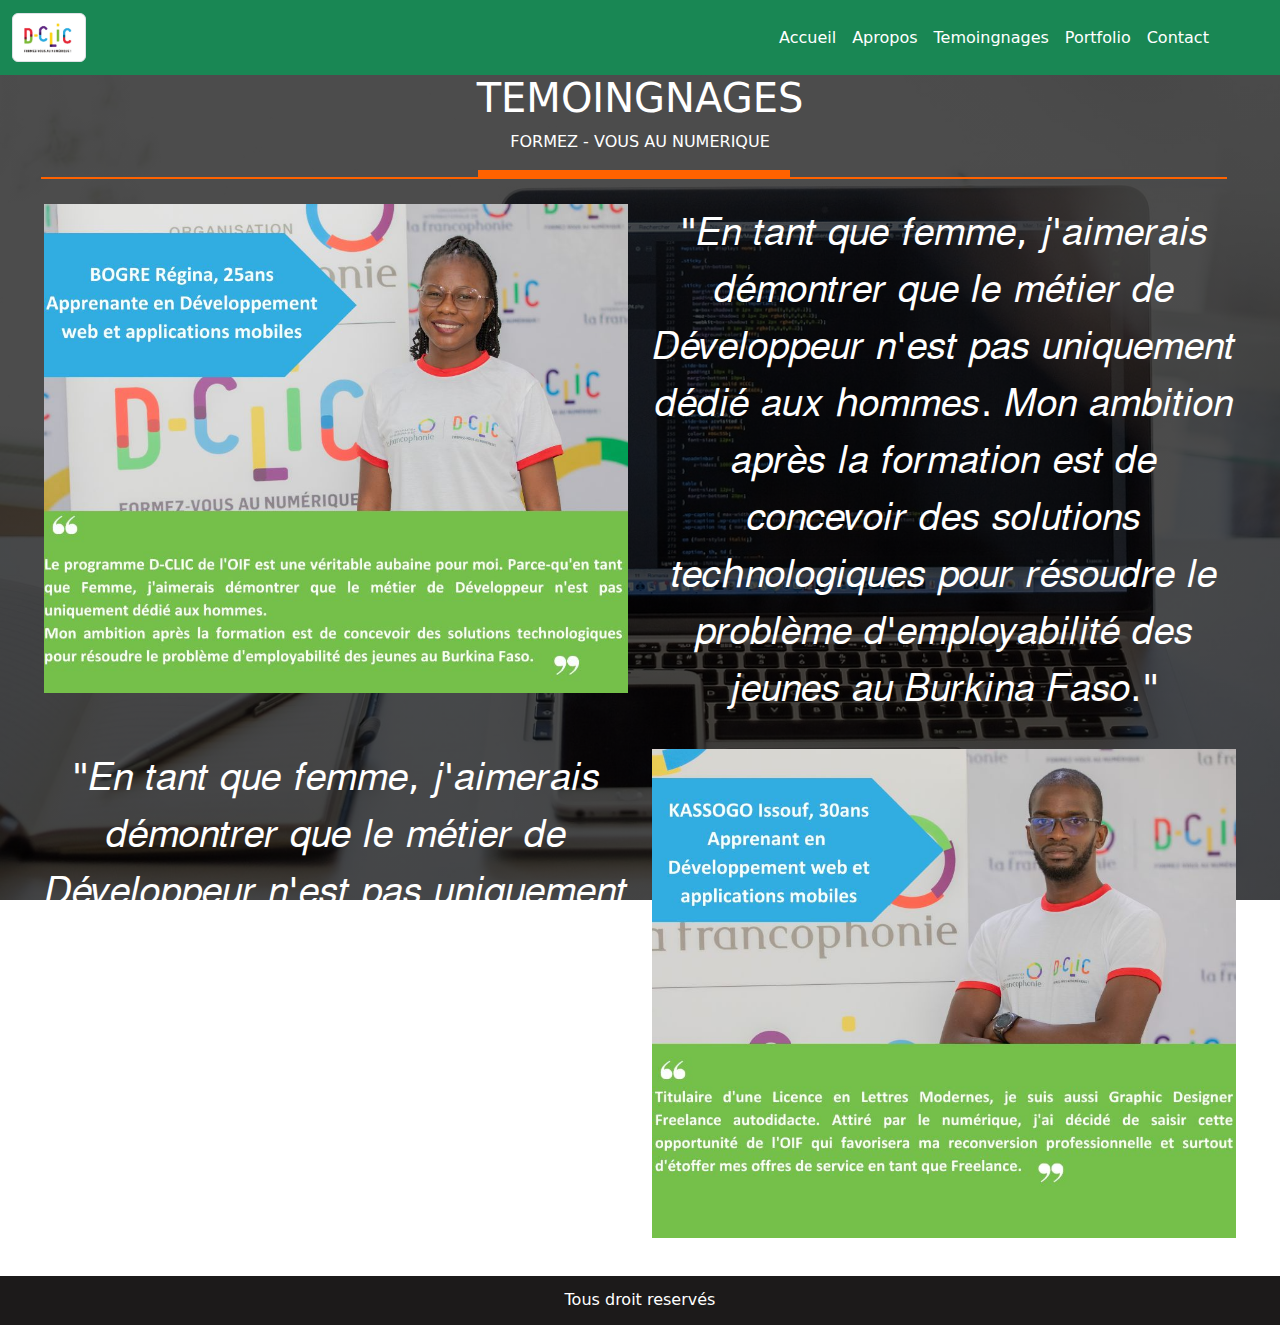
<file: Temoingnages.html>
<!DOCTYPE html>
<html lang="fr">

<head>
    <meta charset="UTF-8">
    <meta http-equiv="X-UA-Compatible" content="IE=edge">
    <meta name="viewport" content="width=device-width, initial-scale=1.0">
    <link rel="stylesheet" href="css/bootstrap.min.css">
    <link rel="stylesheet" href="csss/style.css">
    <link rel="stylesheet" href="https://cdnjs.cloudflare.com/ajax/libs/font-awesome/6.4.0/css/all.min.css"
        integrity="sha512-iecdLmaskl7CVkqkXNQ/ZH/XLlvWZOJyj7Yy7tcenmpD1ypASozpmT/E0iPtmFIB46ZmdtAc9eNBvH0H/ZpiBw=="
        crossorigin="anonymous" referrerpolicy="no-referrer" />
    <title>Portfolio_d-cli</title>
</head>
<body>
    <div class="contener">
        <header>
            <nav class="navbar navbar-expand-lg bg-success">
                <div class="container-fluid">
                    <a class="navbar-brand " href="#"><img src="./Images/logo.jpeg" class="img-thumbnail"
                            alt="logo de l'auf"></a>
                    <button class="navbar-toggler" type="button" data-bs-toggle="collapse" data-bs-target="#navbarNav"
                        aria-controls="navbarNav" aria-expanded="false" aria-label="Toggle navigation">
                        <span class="navbar-toggler-icon"></span>
                    </button>
                    <div class="collapse navbar-collapse" id="navbarNav">
                        <ul class="navbar-nav">
                            <li class="nav-item">
                                <a class="nav-link" href="./index.html">Accueil</a>
                            </li>
                            <li class="nav-item">
                                <a class="nav-link" href="./Apropos.html">Apropos</a>
                            </li>
                            <li class="nav-item">
                                <a class="nav-link" href="./Temoingnages.html">Temoingnages</a>
                            </li>

                            <li class="nav-item">
                                <a class="nav-link" href="./Portofolio.html">Portfolio</a>
                            </li>
                            <li class="nav-item">
                                <a class="nav-link" href="./Contact.html">Contact</a>
                            </li>
                        </ul>
                    </div>
                </div>
            </nav>
        </header>
        <main class="image-du-fond">
            <div class="text-center m-3">
                <div class="welcome">
                    <h1>TEMOINGNAGES</h1>
                    <p class="texte-bienvenu">FORMEZ - VOUS AU NUMERIQUE</p>
                </div>
            

                    <div class="Gb"></div>
                    <div class="Pb"></div>


                    <div class="containe">
                        <div class="row m-3 ">
                            <div class="col-md-6">
                                <img class="img-fluid " src="./Images/rj.jpeg" alt="image de the">
                            </div>
                            <div class="col-md-6">
                                <p style="font-size: 38px;">
                                    "𝐸𝑛 𝑡𝑎𝑛𝑡 𝑞𝑢𝑒 𝑓𝑒𝑚𝑚𝑒, 𝑗'𝑎𝑖𝑚𝑒𝑟𝑎𝑖𝑠
                                    𝑑𝑒́𝑚𝑜𝑛𝑡𝑟𝑒𝑟 𝑞𝑢𝑒 𝑙𝑒
                                    𝑚𝑒́𝑡𝑖𝑒𝑟 𝑑𝑒 𝐷𝑒́𝑣𝑒𝑙𝑜𝑝𝑝𝑒𝑢𝑟 𝑛'𝑒𝑠𝑡 𝑝𝑎𝑠 𝑢𝑛𝑖𝑞𝑢𝑒𝑚𝑒𝑛𝑡
                                    𝑑𝑒́𝑑𝑖𝑒́ 𝑎𝑢𝑥 ℎ𝑜𝑚𝑚𝑒𝑠. 𝑀𝑜𝑛 𝑎𝑚𝑏𝑖𝑡𝑖𝑜𝑛 𝑎𝑝𝑟𝑒̀𝑠 𝑙𝑎
                                    𝑓𝑜𝑟𝑚𝑎𝑡𝑖𝑜𝑛
                                    𝑒𝑠𝑡 𝑑𝑒 𝑐𝑜𝑛𝑐𝑒𝑣𝑜𝑖𝑟 𝑑𝑒𝑠 𝑠𝑜𝑙𝑢𝑡𝑖𝑜𝑛𝑠 𝑡𝑒𝑐ℎ𝑛𝑜𝑙𝑜𝑔𝑖𝑞𝑢𝑒𝑠
                                    𝑝𝑜𝑢𝑟 𝑟𝑒́𝑠𝑜𝑢𝑑𝑟𝑒 𝑙𝑒 𝑝𝑟𝑜𝑏𝑙𝑒̀𝑚𝑒 𝑑'𝑒𝑚𝑝𝑙𝑜𝑦𝑎𝑏𝑖𝑙𝑖𝑡𝑒́
                                    𝑑𝑒𝑠
                                    𝑗𝑒𝑢𝑛𝑒𝑠 𝑎𝑢 𝐵𝑢𝑟𝑘𝑖𝑛𝑎 𝐹𝑎𝑠𝑜."
                                </p>
                            </div>
                        </div>
                        <div class="row m-3 ">
                            <div class="col-md-6">
                                <p style="font-size: 38px;">"𝐸𝑛 𝑡𝑎𝑛𝑡 𝑞𝑢𝑒 𝑓𝑒𝑚𝑚𝑒, 𝑗'𝑎𝑖𝑚𝑒𝑟𝑎𝑖𝑠
                                    𝑑𝑒́𝑚𝑜𝑛𝑡𝑟𝑒𝑟 𝑞𝑢𝑒 𝑙𝑒
                                    𝑚𝑒́𝑡𝑖𝑒𝑟 𝑑𝑒 𝐷𝑒́𝑣𝑒𝑙𝑜𝑝𝑝𝑒𝑢𝑟 𝑛'𝑒𝑠𝑡 𝑝𝑎𝑠 𝑢𝑛𝑖𝑞𝑢𝑒𝑚𝑒𝑛𝑡
                                    𝑑𝑒́𝑑𝑖𝑒́ 𝑎𝑢𝑥 ℎ𝑜𝑚𝑚𝑒𝑠. 𝑀𝑜𝑛 𝑎𝑚𝑏𝑖𝑡𝑖𝑜𝑛 𝑎𝑝𝑟𝑒̀𝑠 𝑙𝑎
                                    𝑓𝑜𝑟𝑚𝑎𝑡𝑖𝑜𝑛
                                    𝑒𝑠𝑡 𝑑𝑒 𝑐𝑜𝑛𝑐𝑒𝑣𝑜𝑖𝑟 𝑑𝑒𝑠 𝑠𝑜𝑙𝑢𝑡𝑖𝑜𝑛𝑠 𝑡𝑒𝑐ℎ𝑛𝑜𝑙𝑜𝑔𝑖𝑞𝑢𝑒𝑠
                                    𝑝𝑜𝑢𝑟 𝑟𝑒́𝑠𝑜𝑢𝑑𝑟𝑒 𝑙𝑒 𝑝𝑟𝑜𝑏𝑙𝑒̀𝑚𝑒 𝑑'𝑒𝑚𝑝𝑙𝑜𝑦𝑎𝑏𝑖𝑙𝑖𝑡𝑒́
                                    𝑑𝑒𝑠
                                    𝑗𝑒𝑢𝑛𝑒𝑠 𝑎𝑢 𝐵𝑢𝑟𝑘𝑖𝑛𝑎 𝐹𝑎𝑠𝑜."
                                </p>
                            </div>
                            <div class="col-md-6">
                                <img class="img-fluid mb-4  " src="./Images/I.K.jpg" alt="image de the">
                            </div>
                        </div>
                    </div>
        </main>
    </div>
    <footer>
        Tous droit reservés
    </footer>
    <script src="https://cdn.jsdelivr.net/npm/bootstrap@5.3.0-alpha3/dist/js/bootstrap.bundle.min.js" integrity="sha384-ENjdO4Dr2bkBIFxQpeoTz1HIcje39Wm4jDKdf19U8gI4ddQ3GYNS7NTKfAdVQSZe" crossorigin="anonymous"></script>
</body>

</html>
</file>
<file: csss/style.css>
html,
body {
	height: 100%;
}

body {
	display: flex;
	flex-direction: column;
}
.contener {
	flex-grow: 1;
}
.image-du-fond {
	color: white;
	background-image: linear-gradient(rgba(0, 0, 0, 0.7), rgba(0, 0, 0, 0.7)),
		url(../Images/BG-SITE.jpg);
	background-attachment: fixed;
	background-size: cover;
	margin-top: -1.4%;
	margin-bottom: -1.4%;
}

.Gb {
	width: 25%;
	height: 7px;
	background-color: rgb(255, 98, 0);
	margin-left: 37%;
	margin-bottom: -2%;
}
.Pb {
	width: 95%;
	height: 2px;
	background-color: rgb(255, 98, 0);
	margin: 2%;
}

.chif {
	font-size: 48px;
	font-weight: bold;
}

.img-thumbnail {
	width: 10%;
}
.navbar-nav a {
	color: white;
}

/* pieds de page */

footer {
	background-color: rgb(28, 26, 26);
	text-align: center;
	color: white;
	padding: 1%;
}

/* conatact */

a {
	text-decoration: none;
}

.barre-verticale {
	width: 0px;
	height: 80vh;
	background-color: orange;
}
.border1,
.border2 {
	border-radius: 500px;
	height: 20px;
	width: 20px;
	margin-left: -10px;
	background-color: rgb(75, 240, 4);
}
</file>
